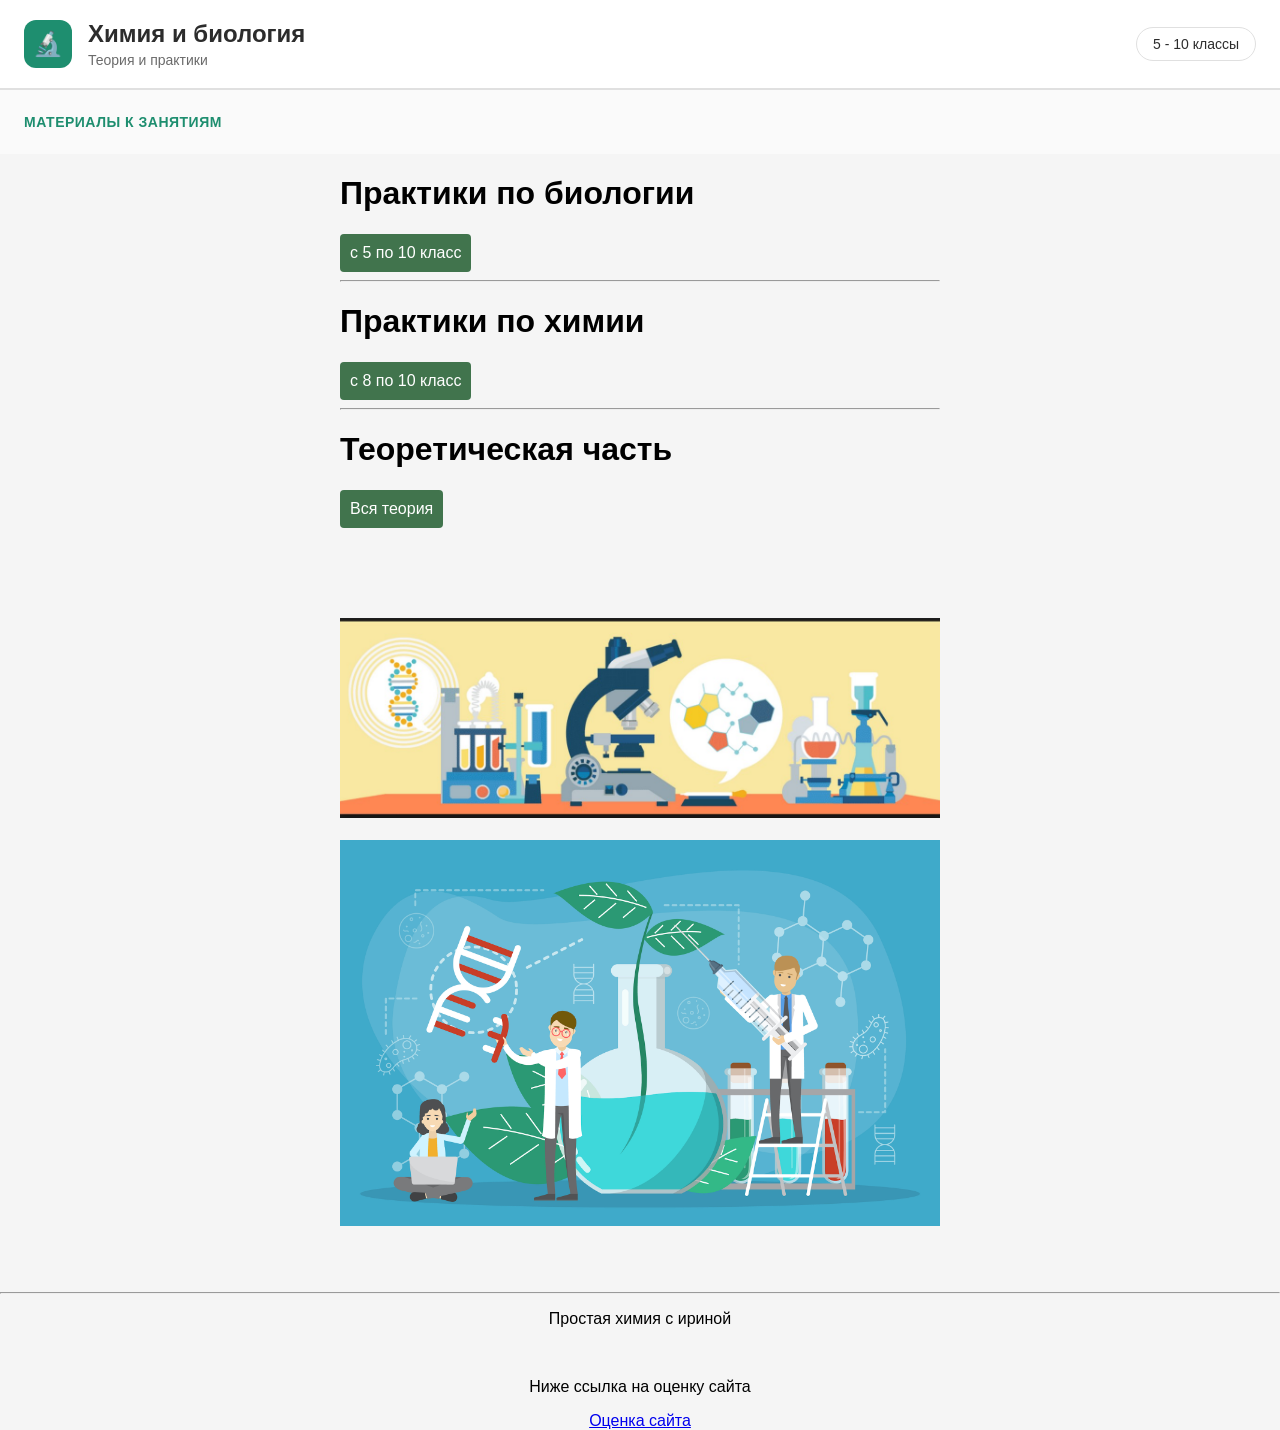
<file: index.html>
<!DOCTYPE html>
<html lang="ru">
  <head>
    <meta charset="UTF-8">
    <meta name="viewport" content="width=device-width, initial-scale=1.0">
    <title>Тесты хим био</title>
    <link rel="stylesheet" href="./css/styles.css">
    <link rel="icon" type="image/svg" href="images/favicon.svg">
  </head>
</body>
  <body>
    <div class="top-bar">
        <div class="logo-box">
            <div class="logo">🔬</div>
            <div class="title-block">
                <h1>Химия и биология</h1>
                <span>Теория и практики</span>
            </div>
        </div>
        <span class="course-badge">5 - 10 классы</span>
    </div>

    <div class="section-divider">
        <h2 class="section-title">Материалы к занятиям</h2>
    </div>
    <div class="container">
      <h1>Практики по биологии </h1>
      
      <main>
        <div class="button-container">
            <button onclick="location.href='./pages/biology.html'">с 5 по 10 класс</button>
        </div>

       <hr>

       <h1>Практики по химии </h1>
      
        <div class="button-container">
            <button onclick="location.href='./pages/chemistry.html'">с 8 по 10 класс </button>
        </div>


       <hr>
       
       <h1>Теоретическая часть</h1>
      
        <div class="button-container">
            <button onclick="location.href='./pages/theory.html'">Вся теория</button>
        </div>
      </main>
      <br>
      <br>
      <br>
      <br>
      <br>
    <img src="images/logou.jpg.jpg" alt="Логотип сайта" width="600" height="200">
    <br>
    <br>
    <img src="images/logous.jpg" alt="Логотип сайта" width="600" height="300">

    </div>
    <br>
    <br>
    <br>
      
      <hr>

  <footer class="contacts">
  <p>Простая химия с ириной</p><br>
  <p>Ниже ссылка на оценку сайта </p>
  <a href="https://forms.yandex.ru/u/6ad4f70a4a052d113bebc2a1">Оценка сайта</a>
</footer>

  </body>
</html>
</file>
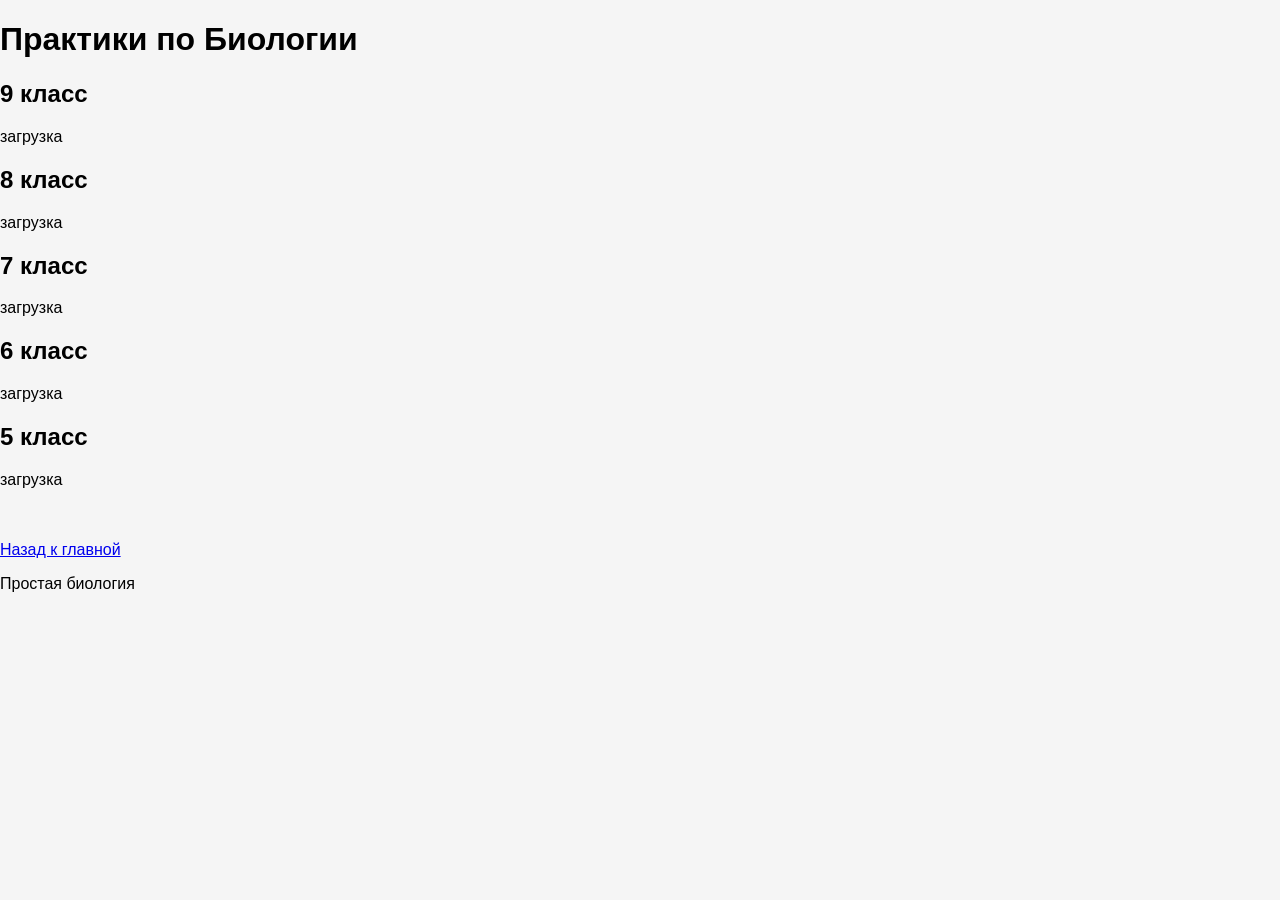
<file: pages/biology.html>
<!DOCTYPE html>
<html lang="ru">
<head>
    <meta charset="utf-8">
    <meta name="viewport" content="width=device-width, initial-scale=1.0">
    <title>Биология</title>
    <link rel="stylesheet" href="../css/styles.css">
    <link rel="icon" type="image/svg+xml" href="images/favicon.svg">
</head>
<body>
    <header>
        <h1>Практики по Биологии</h1>
    </header>
    
    <main>
        <div class="class-content">
            <h2 id="9">9 класс</h2>
            <p>загрузка</p>
            
            <h2 id="8">8 класс</h2>
            <p>загрузка</p>
            
            <h2 id="7">7 класс</h2>
            <p>загрузка</p>
            
            <h2 id="6">6 класс</h2>
            <p>загрузка</p>
            
            <h2 id="5">5 класс</h2>
            <p>загрузка</p>
        </div>
    </main>
    
    <br>
    <br>
        <a href="../index.html">Назад к главной</a>
    <footer>
        <p>Простая биология</p>
    </footer>
    
    <script
</file>
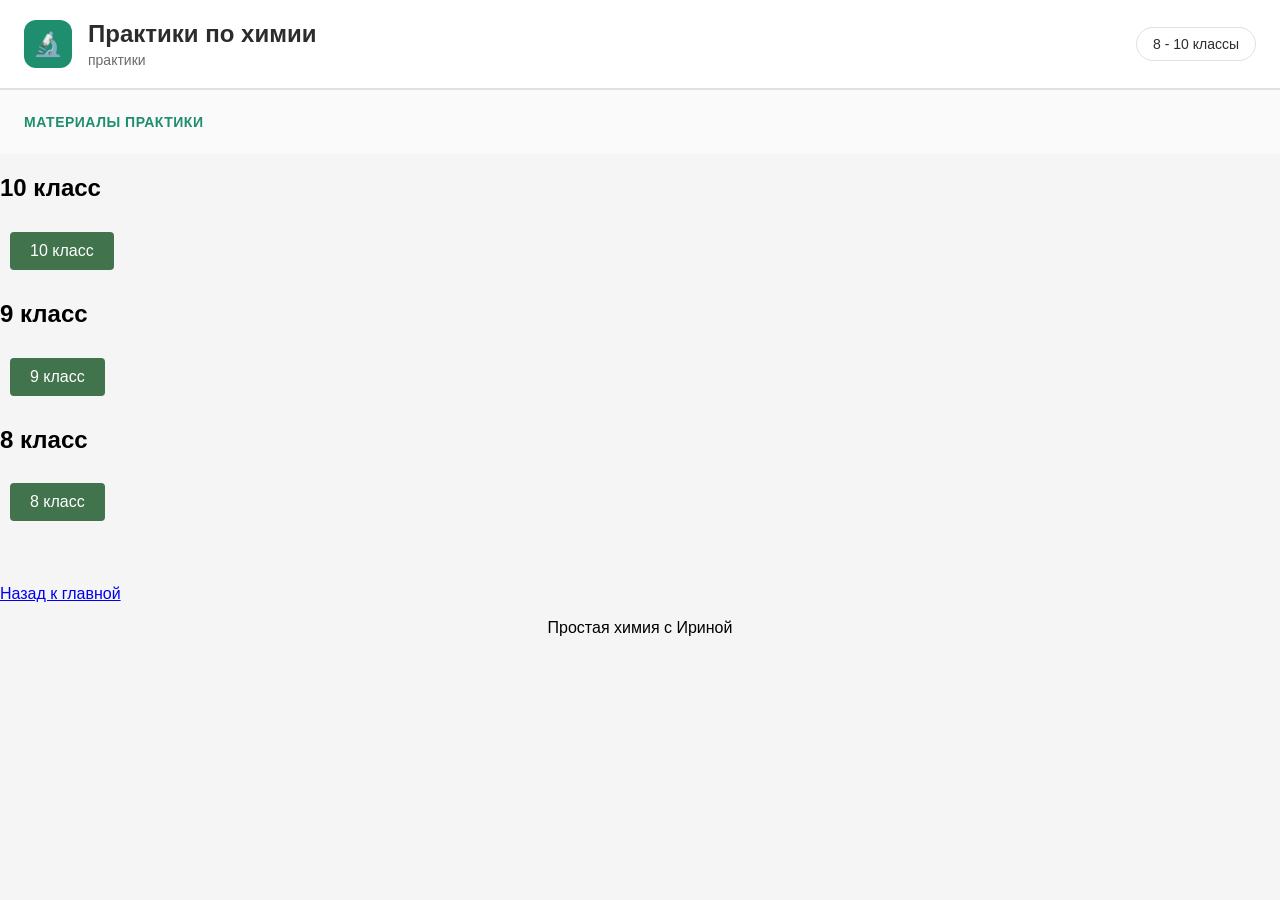
<file: pages/chemistry.html>
<!DOCTYPE html>
<html lang="ru">
<head>
    <meta charset="utf-8">
    <meta name="viewport" content="width=device-width, initial-scale=1.0">
    <title>Химия с 5 по 9 класс</title>
    <link rel="stylesheet" href="../css/styles.css">
    <link rel="icon" type="image/svg+xml" href="images/favicon.svg">
</head>
<body>
    <div class="top-bar">
        <div class="logo-box">
            <div class="logo">🔬</div>
            <div class="title-block">
                <h1>Практики по химии</h1>
                <span>практики</span>
            </div>
        </div>
        <span class="course-badge">8 - 10 классы</span>
    </div>
    <div class="section-divider">
        <h2 class="section-title">Материалы практики</h2>
    </div>


    
    <main>
        <div class="class-content">
            <h2 id="10">10 класс</h2>
            <button class="button-next" onclick="location.href='../pages/10zad.html'"> 
                10 класс
            </button>

            <h2 id="9">9 класс</h2>
            <button class="button-next" onclick="location.href='../pages/9zad.html'"> 
                9 класс
            </button>

             <h2 id="8">8 класс</h2>
            <button class="button-next" onclick="location.href='../pages/8zad.html'"> 
                8 класс
            </button>
        </div>
    </main>
    <br>
    <br>
    <br>
        <a href="../index.html">Назад к главной</a>
    <footer class="contacts">
  <p>Простая химия с Ириной </p><br>
</footer>
</body>
</html>
</file>
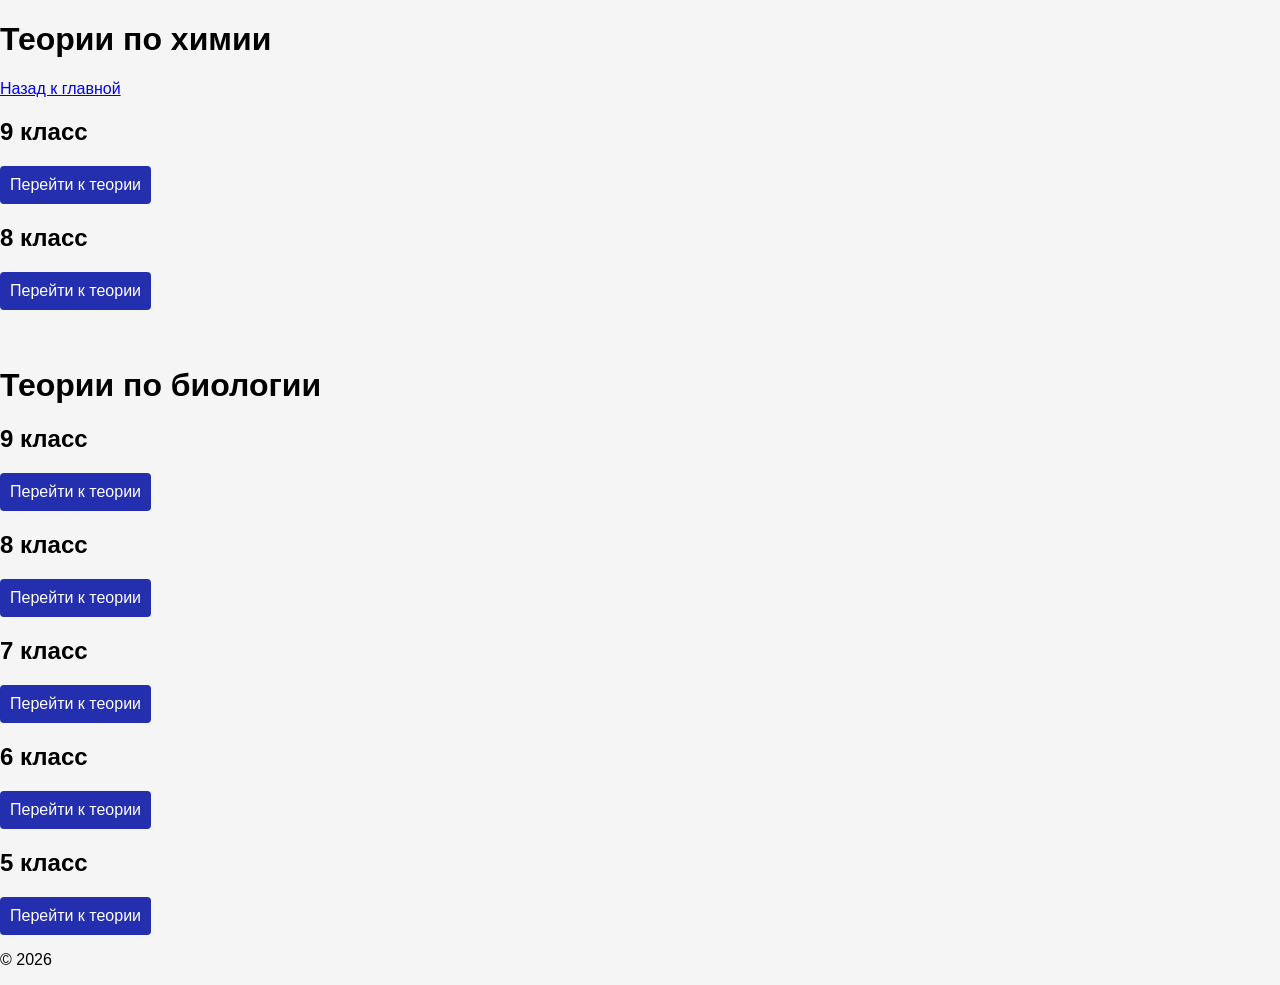
<file: pages/theory.html>
<!DOCTYPE html>
<html lang="ru">
<head>
    <meta charset="utf-8">
    <meta name="viewport" content="width=device-width, initial-scale=1.0">
    <title>Теория Якласс </title>
    <link rel="stylesheet" href="../css/styles.css">
    <link rel="icon" type="image/svg+xml" href="images/favicon.svg">
</head>
<body>
    <header>
        <h1>Теории по химии</h1>
        <a href="../index.html">Назад к главной</a>
    </header>
    
    <main>
        <div class="class-content">
            <h2 id="9">9 класс</h2>
            <a href="https://www.yaklass.ru/p/himija/9-klass" target="_blank" rel="noopener noreferrer" class="btn-link-style">
        Перейти к теории
      </a>
            
            <h2 id="8">8 класс</h2>
             <a href="https://www.yaklass.ru/p/himija/8-klass?YklShowAll=1" target="_blank" rel="noopener noreferrer" class="btn-link-style">
        Перейти к теории
      </a>
            <br>
            <br>
            <br>
             <header>
        <h1>Теории по биологии</h1>
    </header>

            <h2 id="9">9 класс</h2>
             <a href="https://www.yaklass.ru/p/biologia/9-klass?YklShowAll=1" target="_blank" rel="noopener noreferrer" class="btn-link-style">
        Перейти к теории
      </a>
            
            <h2 id="8">8 класс</h2>
             <a href="https://www.yaklass.ru/p/biologia/8-klass?YklShowAll=1" target="_blank" rel="noopener noreferrer" class="btn-link-style">
        Перейти к теории
      </a>       
            <h2 id="7">7 класс</h2>
             <a href="https://www.yaklass.ru/p/biologia/7-klass?YklShowAll=1" target="_blank" rel="noopener noreferrer" class="btn-link-style">
        Перейти к теории
      </a>
            <h2 id="6">6 класс</h2>
             <a href="https://www.yaklass.ru/p/biologia/6-klass?YklShowAll=1" target="_blank" rel="noopener noreferrer" class="btn-link-style">
        Перейти к теории
      </a>
            <h2 id="5">5 класс</h2>
             <a href="https://www.yaklass.ru/p/biologia/5-klass?YklShowAll=1" target="_blank" rel="noopener noreferrer" class="btn-link-style">
        Перейти к теории
      </a>

        </div>
    </main>
    
    <footer>
        <p>© 2026</p>
    </footer>
    
    <script
</file>
<file: css/styles.css>
body {
    font-family: Arial, sans-serif;
    padding: 20px;
    text-align: left;
    background: #F5F5F5
    
}
:root {
    --bg-page: #f5f5f5;
    --bg-section: #fafafa;
    --primary: #1e8e6f;
    --text-main: #2c2c2c;
    --text-secondary: #6b6b6b;
    --border: #e0e0e0;
    --radius: 12px;
}

body {
    margin: 0;
    padding: 0;
    background-color: var(--bg-page);
    font-family: -apple-system, BlinkMacSystemFont, "Segoe UI", Roboto, Arial, sans-serif;
}

body {
  font-size: 16px;
}

.container {
  width: 100%;
  max-width: 1200px;
  margin: 0 auto;
  padding: 0 15px;
}

.top-bar {
    background-color: #ffffff;
    padding: 20px 24px;
    display: flex;
    align-items: center;
    justify-content: space-between;
    border-bottom: 1px solid var(--border);
}

img {
  max-width: 100%;
  height: auto;
}

/* Стили по умолчанию (для десктопа) */
.card {
  display: flex;
  gap: 20px;
}

/* Для экранов уже 768px (планшеты и телефоны) */
@media (max-width: 768px) {
  .card {
    flex-direction: column;
  }

  body {
    font-size: 18px; /* Чуть крупнее текст на мобильном */
  }
}


.logo-box {
    display: flex;
    align-items: center;
    gap: 16px;
}

.logo {
    width: 48px;
    height: 48px;
    background-color: var(--primary);
    border-radius: var(--radius);
    display: flex;
    align-items: center;
    justify-content: center;
    color: #41744d;
    font-size: 24px;
    font-weight: 700;
}

.title-block h1 {
    font-size: 24px;
    font-weight: 700;
    color: var(--text-main);
    margin: 0;
}

.title-block span {
    display: block;
    font-size: 14px;
    color: var(--text-secondary);
    margin-top: 4px;
}

.course-badge {
    background-color: #ffffff;
    padding: 8px 16px;
    border-radius: 20px;
    border: 1px solid var(--border);
    font-size: 14px;
    font-weight: 500;
    color: var(--text-main);
}

.section-divider {
    background-color: var(--bg-section);
    padding: 24px;
    border-top: 1px solid var(--border);
}

.section-title {
    color: var(--primary);
    font-size: 14px;
    text-transform: uppercase;
    letter-spacing: 0.5px;
    font-weight: 600;
    margin: 0;
}

/* Нижняя часть сайта (если нужно) */
.footer-wrapper {
    background-color: #fa2626;
    width: 100%;
    height: 100vh;
    position: fixed;
    bottom: 0;
}

.container {
    max-width: 600px;
    margin: 0 auto;
    text-align: left;
}

/* Общие стили для всех кнопок */
button, .btn-link-style {
    padding: 10px 20px;
    font-size: 16px;
    border: none;
    cursor: pointer;
    text-decoration: none;
    display: inline-block;
    color: white;
    border-radius: 4px;
}

button, input, textarea {
    padding: 10px;
    font-size: 16px;
}

.button-next {
    background: #41744d; /* Оранжевый цвет */
    color: white;
    padding: 10px 20px;
    border-radius: 4px;
    border: none;
    cursor: pointer;
    margin: 10px;
    transition: background 0.3s;
}

.button-next:hover {
    background: #7e7873; /* Темнее при наведении */
}

.btn-link-style {
    background: #232fae;
    padding: 10px;
    font-size: 16px;
}

.btn-link-style:hover {
    background: #232fae;
    padding: 10px;
    font-size: 16px;
}

button {
    background: #41744d;
    color: white;
    border: none;
    cursor: pointer;
}

button:hover {
    background: #6b7479;
}
.image-wrapper img {
    max-width: 100%;
    height: auto;
    display: block;
    margin: 20px auto; /* выравнивание по центру */
}


#modal {
    display: none;
    position: fixed;
    top: 0;
    left: 0;
    width: 100%;
    height: 100%;
    background: rgba(0,0,0,0.5);
    text-align: center;
}

.modal-content {
    background: white;
    margin: 15% auto;
    padding: 20px;
    width: 80%;
    max-width: 500px;
    border-radius: 8px;
    text-align: left;
}

textarea {
    width: 100%;
    box-sizing: border-box;
    height: 120px;
}

.saved-answers {
    margin-top: 20px;
    text-align: right;
}

.answer-item {
    border: 1px solid #ccc;
    padding: 8px;
    margin-bottom: 8px;
    border-radius: 4px;
    text-align: right;
}
.contacts {
  text-align: center;
}
</file>
